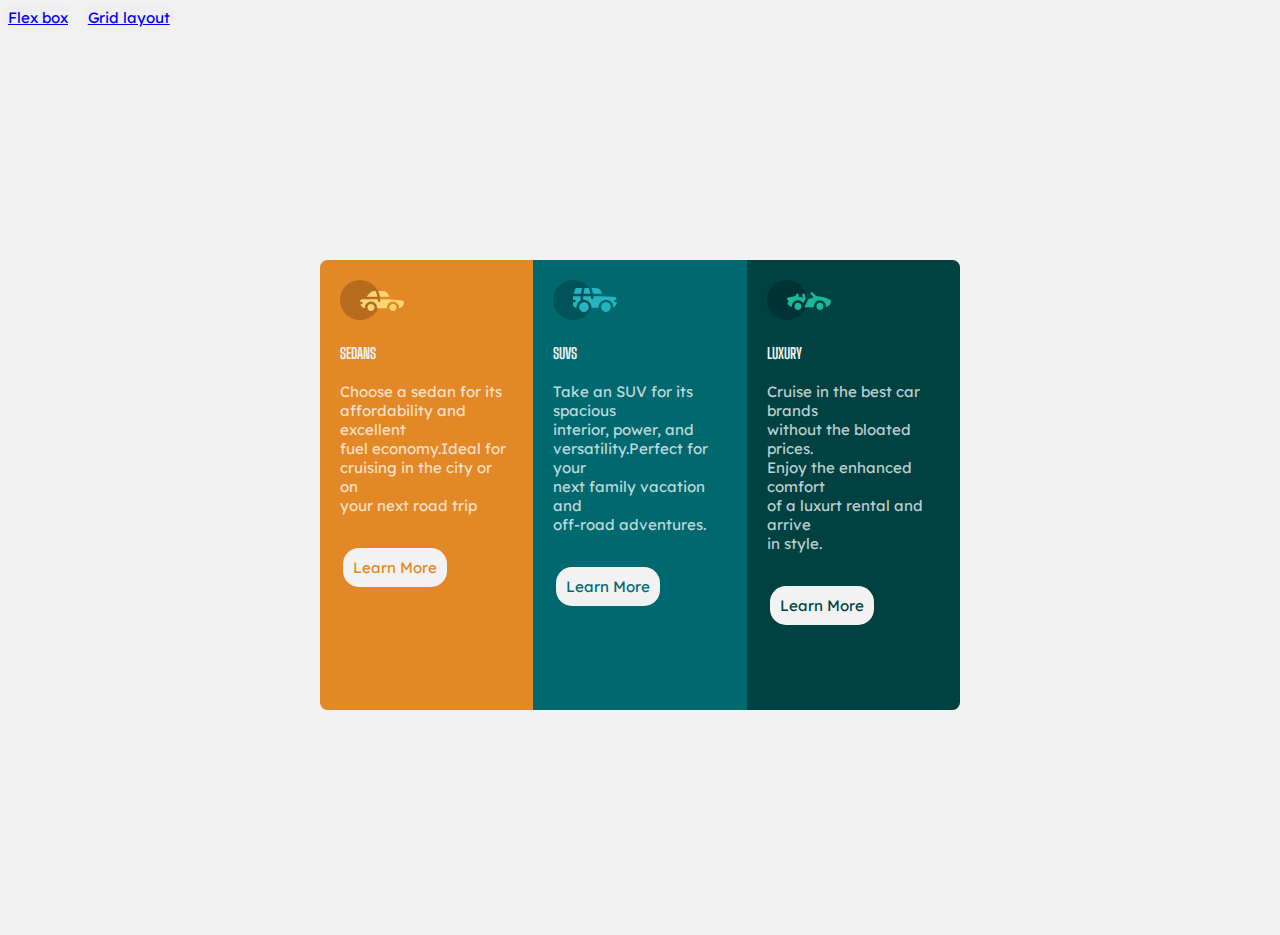
<file: index.html>
<!DOCTYPE html>
<html lang="en">

<head>
    <meta charset="UTF-8">
    <meta http-equiv="X-UA-Compatible" content="IE=edge">
    <meta name="viewport" content="width=device-width, initial-scale=1.0">
    <title>CSS flexbox</title>
    <link rel="stylesheet" href="style.css">
    <link href="https://fonts.googleapis.com/css2?family=Lexend+Deca&display=swap" rel="stylesheet">
    <link href="https://fonts.googleapis.com/css2?family=Big+Shoulders+Display:wght@700&family=Lexend+Deca&display=swap"
        rel="stylesheet">

</head>

<body>
    <header>
        <button class="btn">
            <nav><a href="index.html">Flex box</a></nav>
        </button>
        <button class="btn">
            <nav><a href="grid.html">Grid layout</a></nav>
        </button>
    </header>
    <main>
        <div class="left-content">
            <img src="icon-sedans.svg" alt="">
            <h3>SEDANS</h3>
            <P> Choose a sedan for its <br>affordability and excellent <br> fuel economy.Ideal for <br> cruising in the
                city or on <br>
                your next road trip</P>
            <button class="btn1">Learn More</button>
        </div>
        <div class="middle-content">
            <img src="icon-suvs.svg" alt="">
            <h3>SUVS</h3>
            <P> Take an SUV for its spacious <br> interior, power, and <br> versatility.Perfect for your <br> next
                family vacation and <br>
                off-road adventures.</P>
            <button class="btn2">Learn More</button>
        </div>
        <div class="right-content">
            <img src="icon-luxury.svg" alt="">
            <h3>LUXURY</h3>
            <P> Cruise in the best car brands <br> without the bloated prices. <br> Enjoy the enhanced comfort <br> of a
                luxurt rental
                and arrive <br> in style.</P>
            <button class="btn3">Learn More</button>
        </div>
    </main>

</body>

</html>
</file>
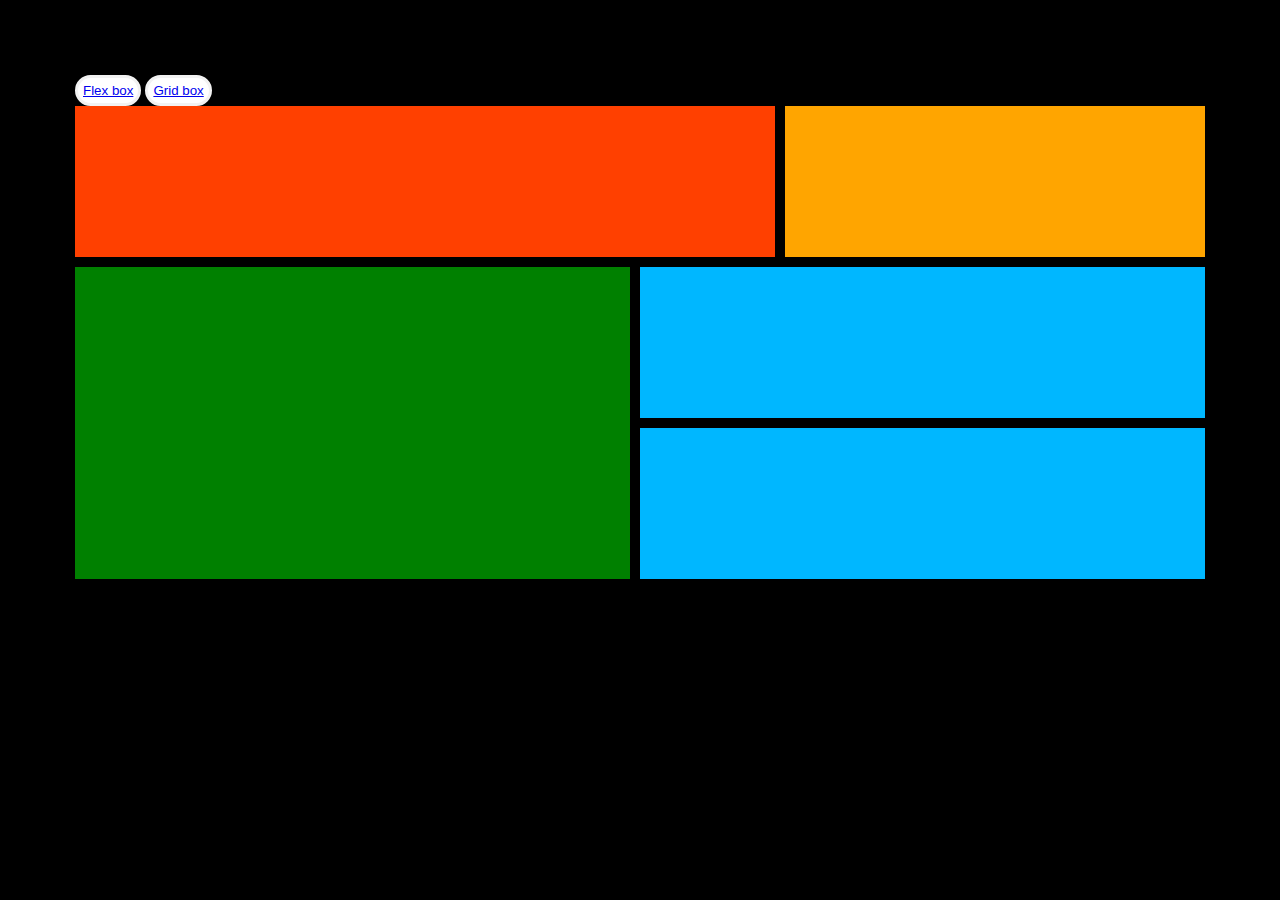
<file: grid.html>
<!DOCTYPE html>
<html lang="en">

<head>
    <meta charset="UTF-8">
    <meta http-equiv="X-UA-Compatible" content="IE=edge">
    <meta name="viewport" content="width=device-width, initial-scale=1.0">
    <title>Grid layout</title>
    <link rel="stylesheet" href="grid.css">
</head>

<body>
    <header>
        <button class="btn">
            <nav><a href="index.html">Flex box</a></nav>
        </button>
        <button class="btn">
            <nav><a href="grid.html">Grid box</a></nav>
        </button>
    </header>
    <main>
        <div class="item-a"></div>
        <div class="item-b"></div>
        <div class="item-c"></div>
        <div class="item-d"></div>
        <div class="item-e"></div>
    </main>
</body>

</html>
</file>
<file: style.css>
*{
    margin: 0%;
    padding: 0%;
    box-sizing: border-box;
    font-size: 15px;
}

body{
    background-color: hsl(0, 0%, 95%);
    margin: auto;
    
}

main{
    margin: auto;
    width: 50%;
    display: flex;
    justify-content: center;
    align-items: center;
    height: 100vh;
   
}

.left-content{
background-color: hsl(31, 77%, 52%) ;
padding: 20px;
width: 100%;
height: 50%;
border-top-left-radius: 0.2cm;
border-bottom-left-radius: 0.2cm;
overflow: clip;
margin: auto;

}

.middle-content{
    background-color:hsl(184, 100%, 22%) ;
   padding: 20px;
    width: 100%;
    height: 50%;
    overflow: clip;
    margin: auto;

}

.right-content{
background-color: hsl(179, 100%, 13%) ;
padding: 20px;
width: 100%;
height: 50%;
border-top-right-radius: 0.2cm;
border-bottom-right-radius: 0.2cm;
overflow: clip;
margin: auto;

}

p{ 
  font-family: Lexend Deca;
   font-weight: 400;
  color: hsla(0, 0%, 100%, 0.75);
  padding-bottom: 30px;
  max-height: 50%;
   
}

h3{
  color: hsl(0, 0%, 95%);
  font-family: Big Shoulders Display;
  font-weight: 700;
  padding-top: 20px;
  padding-bottom: 20px;

}

.btn1{
color: hsl(31, 77%, 52%);
border-radius: 0.5cm;
border-color:  hsl(0, 0%, 95%);
background-color: hsl(0, 0%, 95%) ;
border: solid;
padding: 10px;
margin: auto;
font-family: Lexend Deca;
font-weight: 400;
}


.btn2{
color: hsl(184, 100%, 22%);
border-radius: 0.5cm;
border-color:  hsl(0, 0%, 95%);
background-color: hsl(0, 0%, 95%) ;
border: solid;
padding: 10px;
margin: auto;
font-family: Lexend Deca;
font-weight: 400;
}

.btn3{
color: hsl(179, 100%, 13%);
border-radius: 0.5cm;
border-color:  hsl(0, 0%, 95%);
background-color: hsl(0, 0%, 95%) ;
border: solid;
padding: 10px;
margin: auto;
font-family: Lexend Deca;
font-weight: 400;
}


.btn{
background-color: none;
border-radius: 0.5cm;
padding: 5px;
border-color:  hsl(0, 0%, 95%);
color: hsl(0, 0%, 95%) ;
border: solid;
  font-family: Lexend Deca;
   font-weight: 400;
}
</file>
<file: grid.css>
*{
    margin: 0%;
    padding: 0%;
   
}
body{
    background-color: hsl(0, 0%, 0%);
    margin: 75px;

}
main{
    
    align-content: center;
    width: 100%;
display: grid;
grid-template-areas: 

'a a a a b b'
'c c c d d d'
'c c c e e e'
 ;
 gap: 10px;
}
main div{
         
          padding: 2cm;
     }

.item-a{
background-color: rgb(255, 64, 0);

grid-area: a;

}

.item-b{
background-color: orange;

grid-area: b;

}
.item-c{
background-color: green;

grid-area: c;

}

.item-d{
background-color: rgb(0, 183, 255);

grid-area: d;
}

.item-e{
background-color: rgb(0, 183, 255);

grid-area: e;
}


.btn{
background-color:white;
border-radius: 0.5cm;
padding: 5px;
border-color:  hsl(0, 0%, 95%);
color: hsl(0, 0%, 95%) ;
border: solid;
}
</file>
